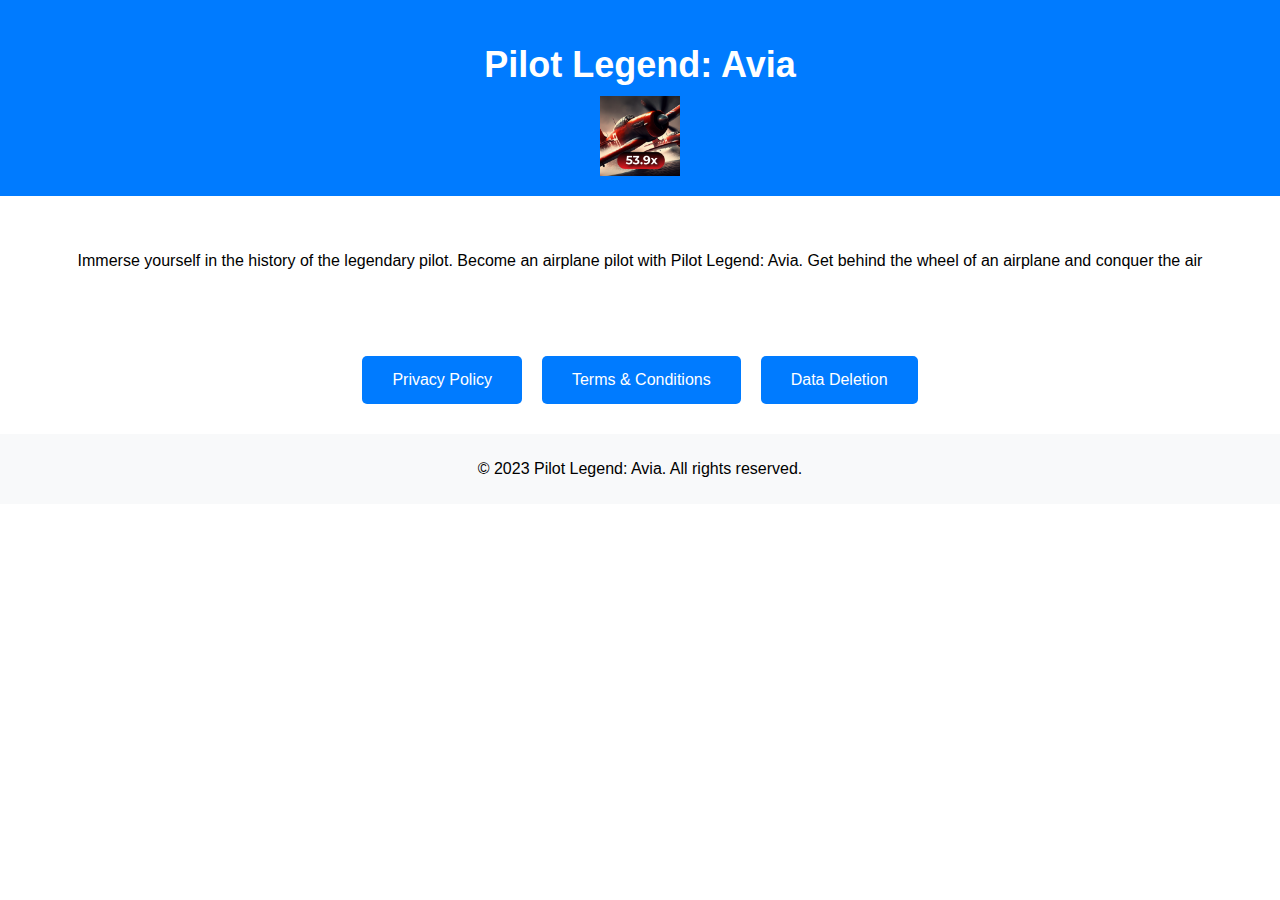
<file: index.html>
<!DOCTYPE html>
<html>

<head>
    <title>Pilot Legend: Avia</title>
    <link rel="stylesheet" type="text/css" href="styles.css">
</head>

<body>
    <header>
        <h1>Pilot Legend: Avia</h1>
        <img src="icon.png" alt="Icon">
    </header>
    <section id="description">
        <p>Immerse yourself in the history of the legendary pilot. Become an airplane pilot with Pilot Legend: Avia. Get behind the wheel of an airplane and conquer the air</p>
    </section>
    <section id="buttons">
        <a href="privacy.html" class="btn">Privacy Policy</a>
        <a href="terms.html" class="btn">Terms & Conditions</a>
        <a href="data.html" class="btn">Data Deletion</a>
    </section>
    <footer>
        <p>&copy; 2023 Pilot Legend: Avia. All rights reserved.</p>
    </footer>
</body>

</html>
</file>
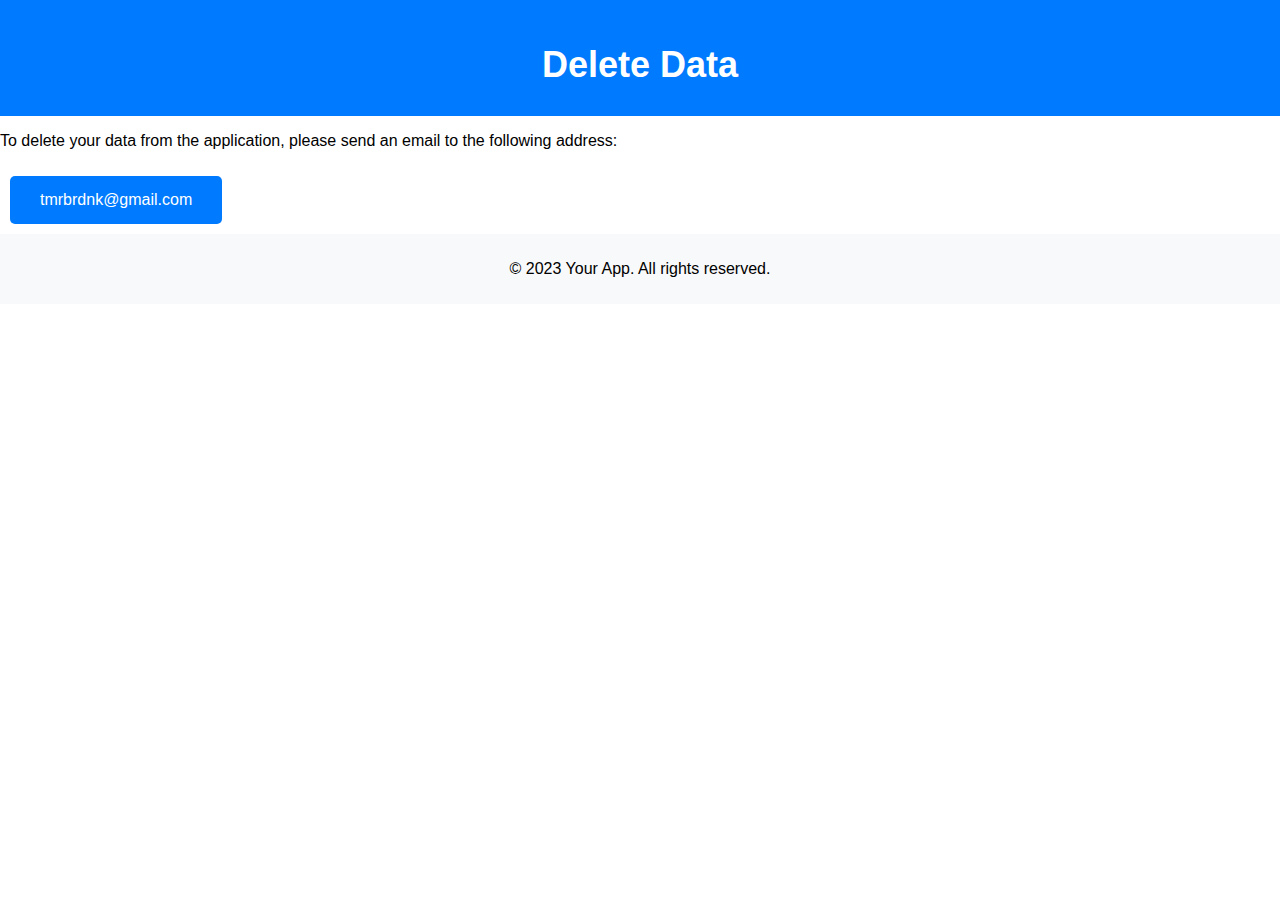
<file: data.html>
<!DOCTYPE html>
<html>

<head>
    <title>Delete Data</title>
    <link rel="stylesheet" type="text/css" href="styles.css">
</head>

<body>
    <header>
        <h1>Delete Data</h1>
    </header>
    <section id="delete-section">
        <p>To delete your data from the application, please send an email to the following address:</p>
        <a href="mailto:tmrbrdnk@gmail.com" class="btn">tmrbrdnk@gmail.com</a>
    </section>
    <footer>
        <p>&copy; 2023 Your App. All rights reserved.</p>
    </footer>
</body>

</html>
</file>
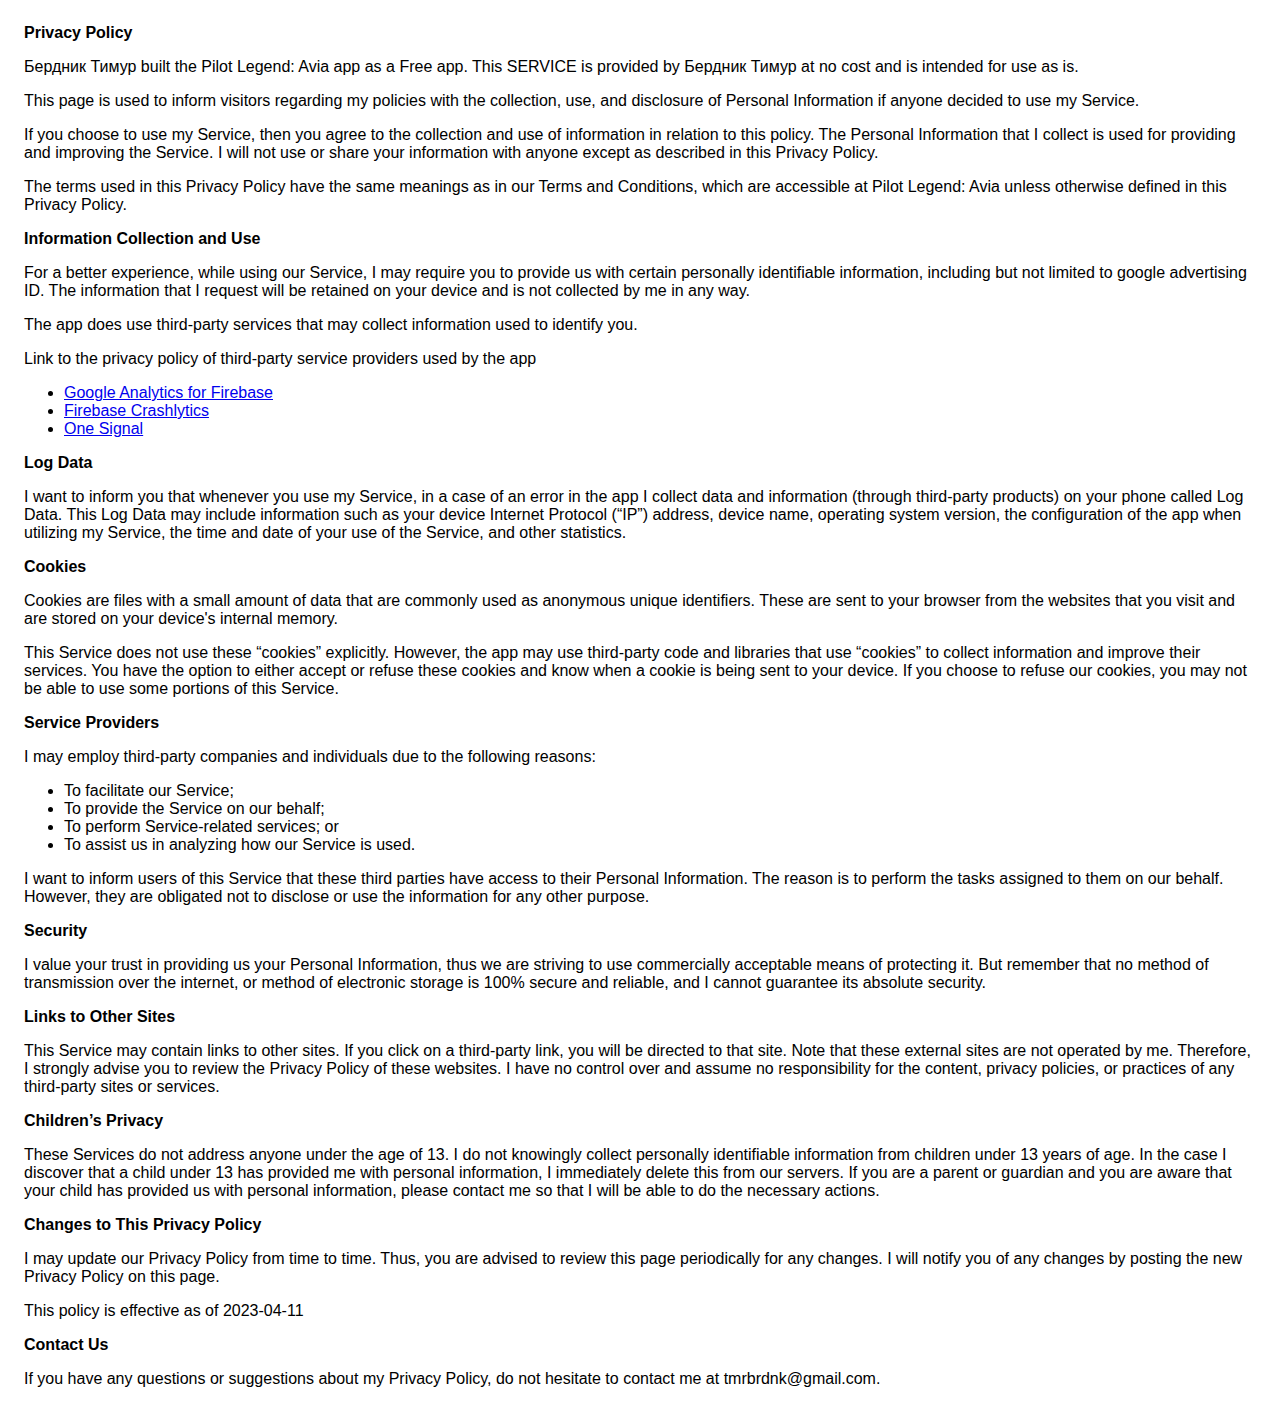
<file: privacy.html>
<!DOCTYPE html>
    <html>
    <head>
      <meta charset='utf-8'>
      <meta name='viewport' content='width=device-width'>
      <title>Privacy Policy</title>
      <style> body { font-family: 'Helvetica Neue', Helvetica, Arial, sans-serif; padding:1em; } </style>
    </head>
    <body>
    <strong>Privacy Policy</strong> <p>
                  Бердник Тимур built the Pilot Legend: Avia app as
                  a Free app. This SERVICE is provided by
                  Бердник Тимур at no cost and is intended for use as
                  is.
                </p> <p>
                  This page is used to inform visitors regarding my
                  policies with the collection, use, and disclosure of Personal
                  Information if anyone decided to use my Service.
                </p> <p>
                  If you choose to use my Service, then you agree to
                  the collection and use of information in relation to this
                  policy. The Personal Information that I collect is
                  used for providing and improving the Service. I will not use or share your information with
                  anyone except as described in this Privacy Policy.
                </p> <p>
                  The terms used in this Privacy Policy have the same meanings
                  as in our Terms and Conditions, which are accessible at
                  Pilot Legend: Avia unless otherwise defined in this Privacy Policy.
                </p> <p><strong>Information Collection and Use</strong></p> <p>
                  For a better experience, while using our Service, I
                  may require you to provide us with certain personally
                  identifiable information, including but not limited to google advertising ID. The information that
                  I request will be retained on your device and is not collected by me in any way.
                </p> <div><p>
                    The app does use third-party services that may collect
                    information used to identify you.
                  </p> <p>
                    Link to the privacy policy of third-party service providers used
                    by the app
                  </p> <ul><!----><!----><li><a href="https://firebase.google.com/policies/analytics" target="_blank" rel="noopener noreferrer">Google Analytics for Firebase</a></li><li><a href="https://firebase.google.com/support/privacy/" target="_blank" rel="noopener noreferrer">Firebase Crashlytics</a></li><!----><!----><!----><!----><!----><!----><!----><!----><!----><!----><li><a href="https://onesignal.com/privacy_policy" target="_blank" rel="noopener noreferrer">One Signal</a></li><!----><!----><!----><!----><!----><!----><!----><!----><!----><!----><!----><!----><!----></ul></div> <p><strong>Log Data</strong></p> <p>
                  I want to inform you that whenever you
                  use my Service, in a case of an error in the app
                  I collect data and information (through third-party
                  products) on your phone called Log Data. This Log Data may
                  include information such as your device Internet Protocol
                  (“IP”) address, device name, operating system version, the
                  configuration of the app when utilizing my Service,
                  the time and date of your use of the Service, and other
                  statistics.
                </p> <p><strong>Cookies</strong></p> <p>
                  Cookies are files with a small amount of data that are
                  commonly used as anonymous unique identifiers. These are sent
                  to your browser from the websites that you visit and are
                  stored on your device's internal memory.
                </p> <p>
                  This Service does not use these “cookies” explicitly. However,
                  the app may use third-party code and libraries that use
                  “cookies” to collect information and improve their services.
                  You have the option to either accept or refuse these cookies
                  and know when a cookie is being sent to your device. If you
                  choose to refuse our cookies, you may not be able to use some
                  portions of this Service.
                </p> <p><strong>Service Providers</strong></p> <p>
                  I may employ third-party companies and
                  individuals due to the following reasons:
                </p> <ul><li>To facilitate our Service;</li> <li>To provide the Service on our behalf;</li> <li>To perform Service-related services; or</li> <li>To assist us in analyzing how our Service is used.</li></ul> <p>
                  I want to inform users of this Service
                  that these third parties have access to their Personal
                  Information. The reason is to perform the tasks assigned to
                  them on our behalf. However, they are obligated not to
                  disclose or use the information for any other purpose.
                </p> <p><strong>Security</strong></p> <p>
                  I value your trust in providing us your
                  Personal Information, thus we are striving to use commercially
                  acceptable means of protecting it. But remember that no method
                  of transmission over the internet, or method of electronic
                  storage is 100% secure and reliable, and I cannot
                  guarantee its absolute security.
                </p> <p><strong>Links to Other Sites</strong></p> <p>
                  This Service may contain links to other sites. If you click on
                  a third-party link, you will be directed to that site. Note
                  that these external sites are not operated by me.
                  Therefore, I strongly advise you to review the
                  Privacy Policy of these websites. I have
                  no control over and assume no responsibility for the content,
                  privacy policies, or practices of any third-party sites or
                  services.
                </p> <p><strong>Children’s Privacy</strong></p> <div><p>
                    These Services do not address anyone under the age of 13.
                    I do not knowingly collect personally
                    identifiable information from children under 13 years of age. In the case
                    I discover that a child under 13 has provided
                    me with personal information, I immediately
                    delete this from our servers. If you are a parent or guardian
                    and you are aware that your child has provided us with
                    personal information, please contact me so that
                    I will be able to do the necessary actions.
                  </p></div> <!----> <p><strong>Changes to This Privacy Policy</strong></p> <p>
                  I may update our Privacy Policy from
                  time to time. Thus, you are advised to review this page
                  periodically for any changes. I will
                  notify you of any changes by posting the new Privacy Policy on
                  this page.
                </p> <p>This policy is effective as of 2023-04-11</p> <p><strong>Contact Us</strong></p> <p>
                  If you have any questions or suggestions about my
                  Privacy Policy, do not hesitate to contact me at tmrbrdnk@gmail.com.
                </p> 
    </body>
    </html>
</file>
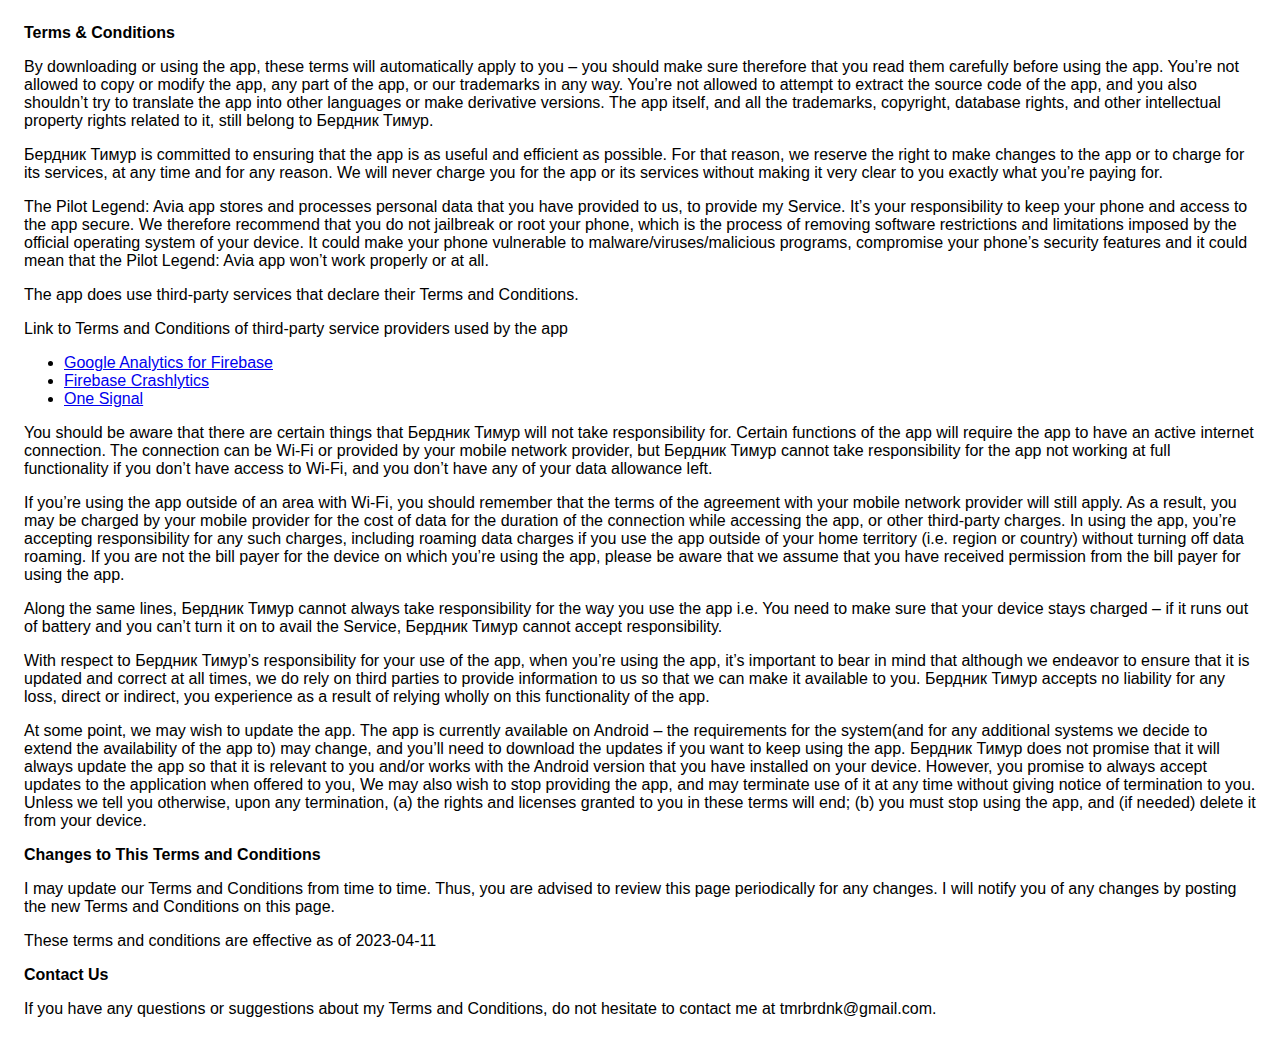
<file: terms.html>
<!DOCTYPE html>
    <html>
    <head>
      <meta charset='utf-8'>
      <meta name='viewport' content='width=device-width'>
      <title>Terms &amp; Conditions</title>
      <style> body { font-family: 'Helvetica Neue', Helvetica, Arial, sans-serif; padding:1em; } </style>
    </head>
    <body>
    <strong>Terms &amp; Conditions</strong> <p>
                  By downloading or using the app, these terms will
                  automatically apply to you – you should make sure therefore
                  that you read them carefully before using the app. You’re not
                  allowed to copy or modify the app, any part of the app, or
                  our trademarks in any way. You’re not allowed to attempt to
                  extract the source code of the app, and you also shouldn’t try
                  to translate the app into other languages or make derivative
                  versions. The app itself, and all the trademarks, copyright,
                  database rights, and other intellectual property rights related
                  to it, still belong to Бердник Тимур.
                </p> <p>
                  Бердник Тимур is committed to ensuring that the app is
                  as useful and efficient as possible. For that reason, we
                  reserve the right to make changes to the app or to charge for
                  its services, at any time and for any reason. We will never
                  charge you for the app or its services without making it very
                  clear to you exactly what you’re paying for.
                </p> <p>
                  The Pilot Legend: Avia app stores and processes personal data that
                  you have provided to us, to provide my
                  Service. It’s your responsibility to keep your phone and
                  access to the app secure. We therefore recommend that you do
                  not jailbreak or root your phone, which is the process of
                  removing software restrictions and limitations imposed by the
                  official operating system of your device. It could make your
                  phone vulnerable to malware/viruses/malicious programs,
                  compromise your phone’s security features and it could mean
                  that the Pilot Legend: Avia app won’t work properly or at all.
                </p> <div><p>
                    The app does use third-party services that declare their
                    Terms and Conditions.
                  </p> <p>
                    Link to Terms and Conditions of third-party service
                    providers used by the app
                  </p> <ul><!----><!----><li><a href="https://firebase.google.com/terms/analytics" target="_blank" rel="noopener noreferrer">Google Analytics for Firebase</a></li><li><a href="https://firebase.google.com/terms/crashlytics" target="_blank" rel="noopener noreferrer">Firebase Crashlytics</a></li><!----><!----><!----><!----><!----><!----><!----><!----><!----><!----><li><a href="https://onesignal.com/tos" target="_blank" rel="noopener noreferrer">One Signal</a></li><!----><!----><!----><!----><!----><!----><!----><!----><!----><!----><!----><!----><!----></ul></div> <p>
                  You should be aware that there are certain things that
                  Бердник Тимур will not take responsibility for. Certain
                  functions of the app will require the app to have an active
                  internet connection. The connection can be Wi-Fi or provided
                  by your mobile network provider, but Бердник Тимур
                  cannot take responsibility for the app not working at full
                  functionality if you don’t have access to Wi-Fi, and you don’t
                  have any of your data allowance left.
                </p> <p></p> <p>
                  If you’re using the app outside of an area with Wi-Fi, you
                  should remember that the terms of the agreement with your
                  mobile network provider will still apply. As a result, you may
                  be charged by your mobile provider for the cost of data for
                  the duration of the connection while accessing the app, or
                  other third-party charges. In using the app, you’re accepting
                  responsibility for any such charges, including roaming data
                  charges if you use the app outside of your home territory
                  (i.e. region or country) without turning off data roaming. If
                  you are not the bill payer for the device on which you’re
                  using the app, please be aware that we assume that you have
                  received permission from the bill payer for using the app.
                </p> <p>
                  Along the same lines, Бердник Тимур cannot always take
                  responsibility for the way you use the app i.e. You need to
                  make sure that your device stays charged – if it runs out of
                  battery and you can’t turn it on to avail the Service,
                  Бердник Тимур cannot accept responsibility.
                </p> <p>
                  With respect to Бердник Тимур’s responsibility for your
                  use of the app, when you’re using the app, it’s important to
                  bear in mind that although we endeavor to ensure that it is
                  updated and correct at all times, we do rely on third parties
                  to provide information to us so that we can make it available
                  to you. Бердник Тимур accepts no liability for any
                  loss, direct or indirect, you experience as a result of
                  relying wholly on this functionality of the app.
                </p> <p>
                  At some point, we may wish to update the app. The app is
                  currently available on Android – the requirements for the 
                  system(and for any additional systems we
                  decide to extend the availability of the app to) may change,
                  and you’ll need to download the updates if you want to keep
                  using the app. Бердник Тимур does not promise that it
                  will always update the app so that it is relevant to you
                  and/or works with the Android version that you have
                  installed on your device. However, you promise to always
                  accept updates to the application when offered to you, We may
                  also wish to stop providing the app, and may terminate use of
                  it at any time without giving notice of termination to you.
                  Unless we tell you otherwise, upon any termination, (a) the
                  rights and licenses granted to you in these terms will end;
                  (b) you must stop using the app, and (if needed) delete it
                  from your device.
                </p> <p><strong>Changes to This Terms and Conditions</strong></p> <p>
                  I may update our Terms and Conditions
                  from time to time. Thus, you are advised to review this page
                  periodically for any changes. I will
                  notify you of any changes by posting the new Terms and
                  Conditions on this page.
                </p> <p>
                  These terms and conditions are effective as of 2023-04-11
                </p> <p><strong>Contact Us</strong></p> <p>
                  If you have any questions or suggestions about my
                  Terms and Conditions, do not hesitate to contact me
                  at tmrbrdnk@gmail.com.
                </p> 
    </body>
    </html>
</file>
<file: styles.css>
body {
    font-family: Arial, sans-serif;
    margin: 0;
    padding: 0;
}

header {
    background-color: #007bff;
    padding: 20px;
    display: flex;
    justify-content: center;
    align-items: center;
    flex-direction: column;
    color: #fff;
}

h1 {
    font-size: 36px;
    margin-bottom: 10px;
}

img {
    width: 80px;
    height: 80px;
}

section#description {
    padding: 40px;
    text-align: center;
}

section#buttons {
    padding: 20px;
    display: flex;
    justify-content: center;
    align-items: center;
}

.btn {
    display: inline-block;
    margin: 10px;
    padding: 15px 30px;
    background-color: #007bff;
    color: #fff;
    text-decoration: none;
    border-radius: 5px;
    transition: background-color 0.3s ease-in-out;
}

.btn:hover {
    background-color: #0056b3;
}

footer {
    background-color: #f8f9fa;
    padding: 10px;
    text-align: center;
}
</file>
